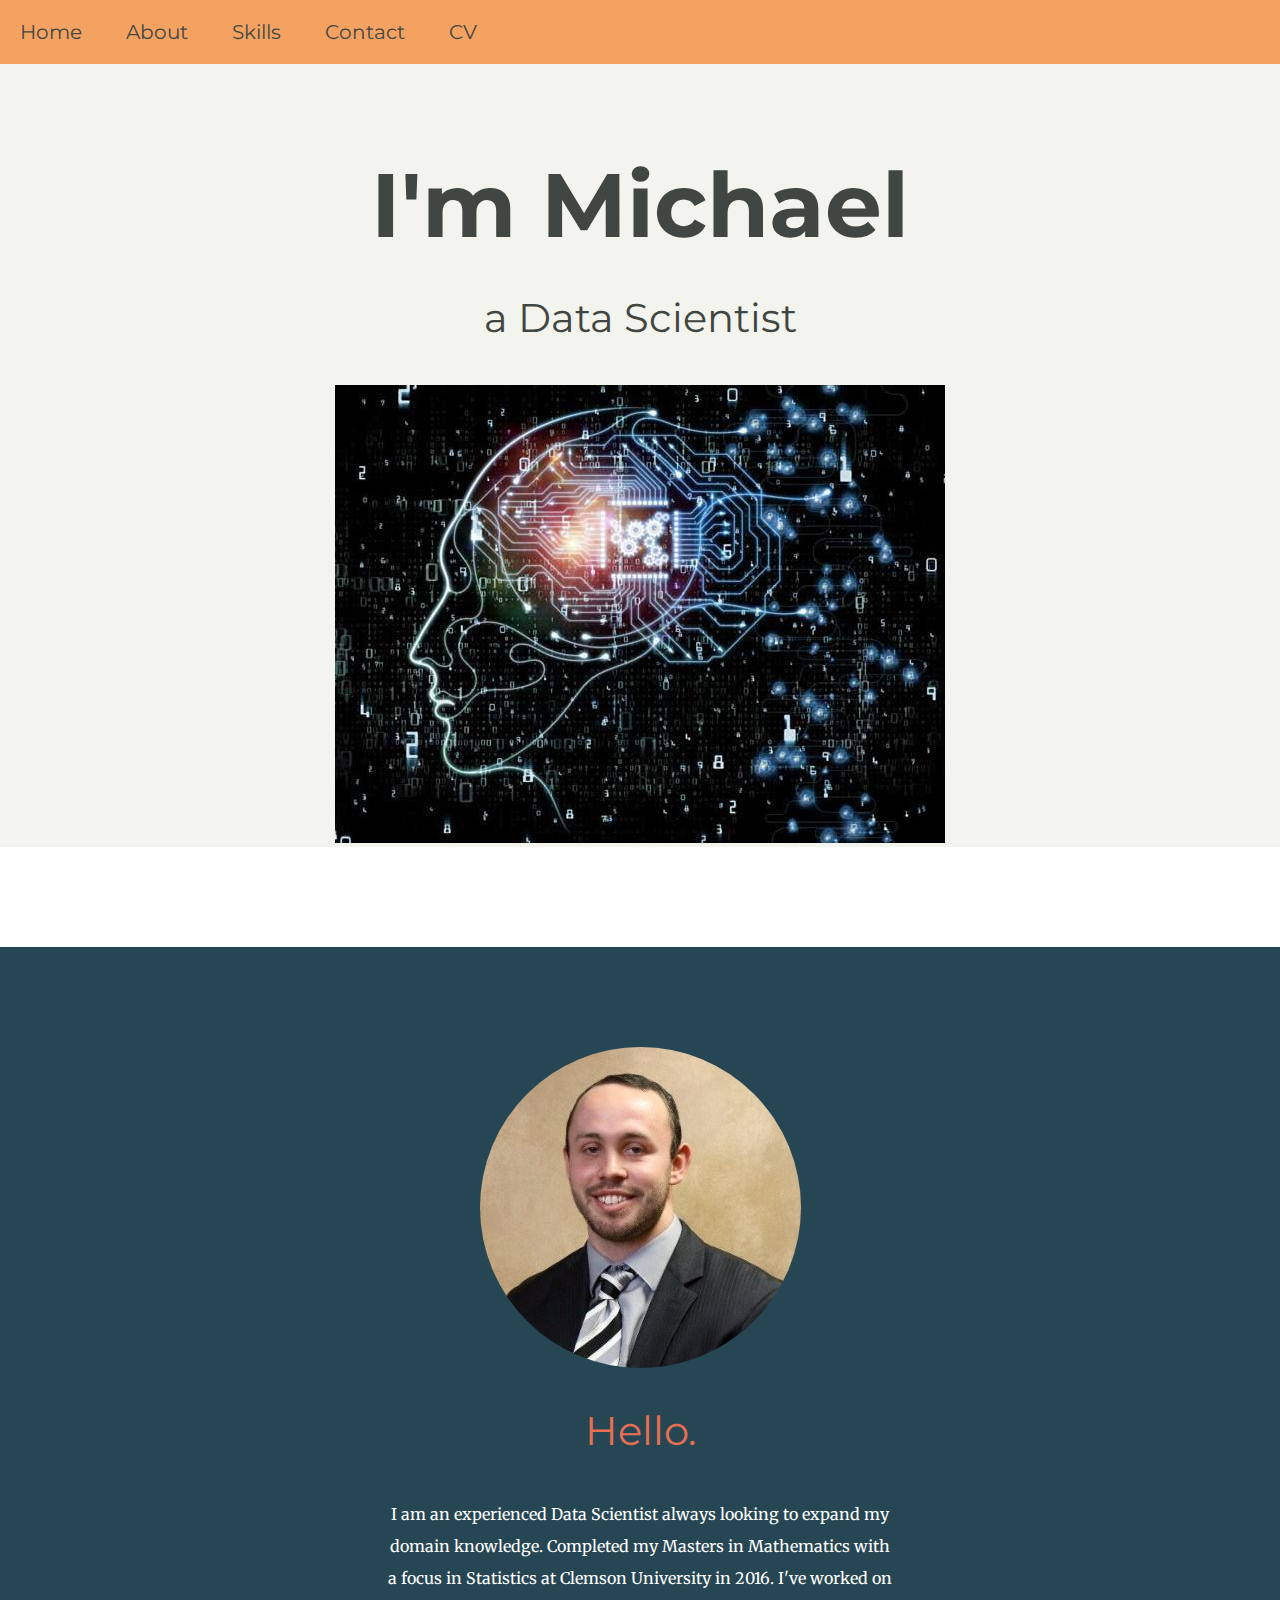
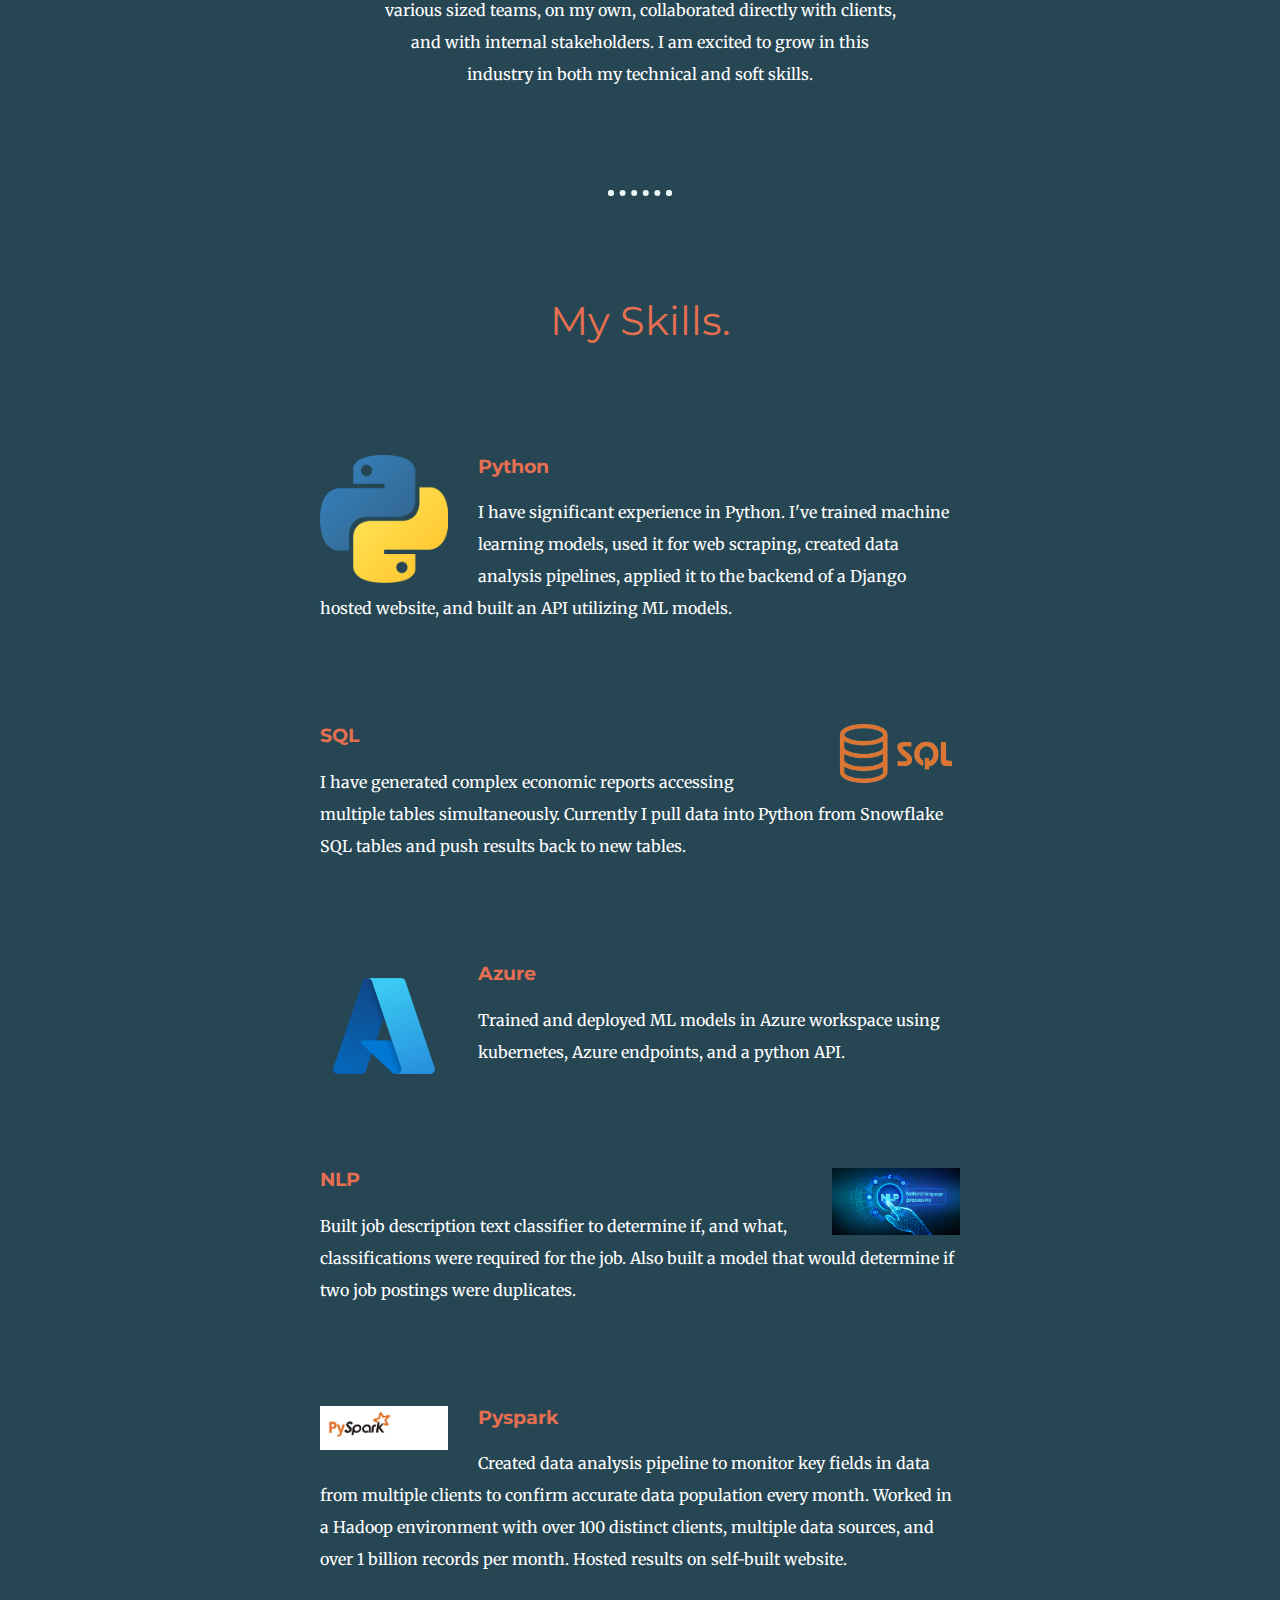
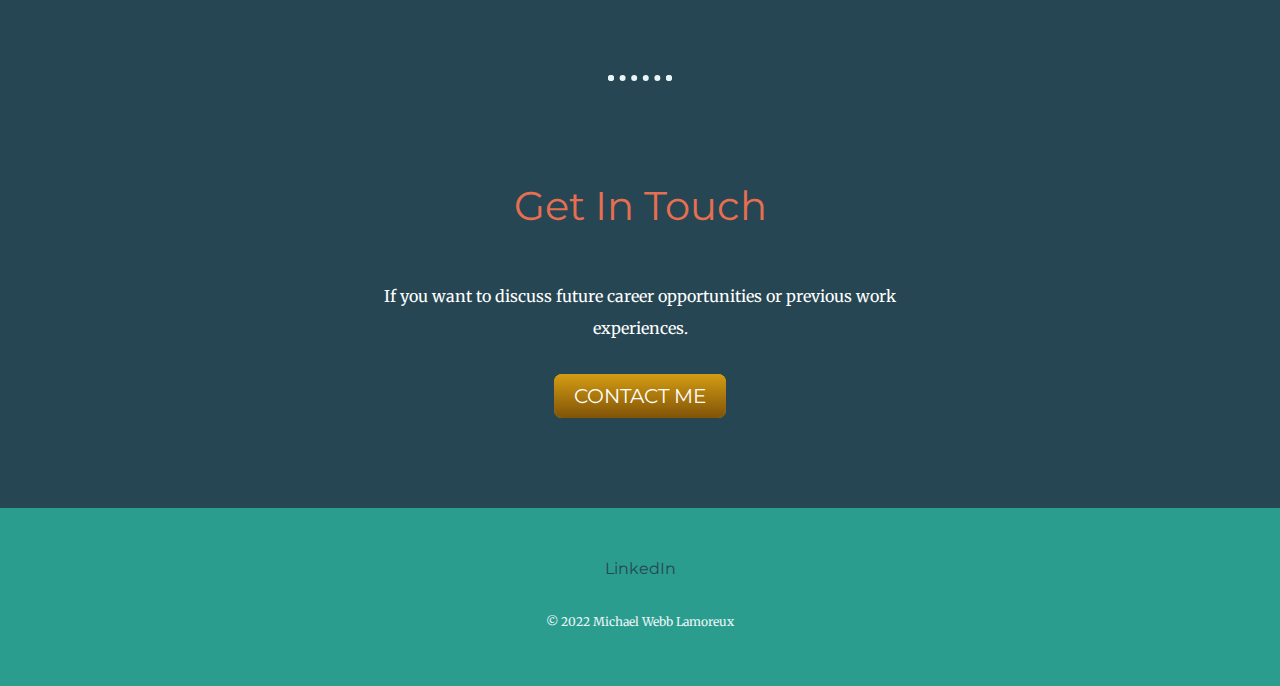
<file: index.html>
<!DOCTYPE html>
<html lang="en" dir="ltr">
  <head>
    <meta charset="utf-8">
    <title>Michael Lamoreux</title>
    <link rel="stylesheet" href="css/styles.css">
    <link rel="icon" href="favicon.ico">
    <link rel="preconnect" href="https://fonts.googleapis.com"><link rel="preconnect" href="https://fonts.gstatic.com" crossorigin><link href="https://fonts.googleapis.com/css2?family=Merriweather&family=Montserrat&family=Sacramento&display=swap" rel="stylesheet">
  </head>
  <body>
    <div class="topnav">
      <a class="active" href="#top-container">Home</a>
      <a href="#profile">About</a>
      <a href="#skills">Skills</a>
      <a href="#contact-me">Contact</a>
      <a href="images/Michael_Lamoreux_Resume.pdf" target="_blank">CV</a>
    </div>
    <div class="top-container" id="top-container">
      <h1>I'm Michael</h1>
      <h2>a Data Scientist</h2>
      <img src="images/ds.jpg" alt="mountain-img">
    </div>
    <div class="middle-container" id="profile">
      <div class="profile">
        <img src="images/mike.jpg" alt="profile-img">
        <h2>Hello.</h2>
        <p class="intro">I am an experienced Data Scientist always looking to expand my domain knowledge. Completed my Masters in Mathematics with a
        focus in Statistics at Clemson University in 2016. I've worked on various sized teams, on my own, collaborated directly with clients, and with
      internal stakeholders. I am excited to grow in this industry in both my technical and soft skills.</p>
      </div>
      <hr>
      <div class="skills" id="skills">
        <h2>My Skills.</h2>
        <div class="skill-row">
          <img class="python" src="images/python.png" alt="python-img">
          <h3 class="python-head">Python</h3>
          <p class="python-desc">I have significant experience in Python. I've trained machine learning models, used it for web scraping, created data analysis pipelines,
            applied it to the backend of a Django hosted website, and built an API utilizing ML models.</p>
        </div>
        <div class="skill-row">
          <img class="sql" src="images/sql.png" alt="sql-img">
          <h3 class="sql-head">SQL</h3>
          <p class="sql-desc">I have generated complex economic reports accessing multiple tables simultaneously. Currently I pull data into Python from Snowflake SQL tables
            and push results back to new tables.</p>
        </div>
        <div class="skill-row">
          <img class="azure" src="images/azure.png" alt="azure-img">
          <h3 class="azure-head">Azure</h3>
          <p class="azure-desc">Trained and deployed ML models in Azure workspace using kubernetes, Azure endpoints, and a python API.</p>
        </div>
        <div class="skill-row">
          <img class="nlp" src="images/nlp.png" alt="nlp-img">
          <h3 class="nlp-head">NLP</h3>
          <p class="nlp-desc">Built job description text classifier to determine if, and what, classifications were required for the job. Also built a model
          that would determine if two job postings were duplicates.</p>
        </div>
        <div class="skill-row">
          <img class="spark" src="images/pyspark.jpeg" alt="spark-img">
          <h3 class="spark-head">Pyspark</h3>
          <p class="spark-desc">Created data analysis pipeline to monitor key fields in data from multiple clients to confirm accurate data population every month.
          Worked in a Hadoop environment with over 100 distinct clients, multiple data sources, and over 1 billion records per month. Hosted results on self-built website.</p>
        </div>
      </div>
      <hr>
      <div class="contact-me" id="contact-me">
        <h2>Get In Touch</h2>
        <p class="contact-message">If you want to discuss future career opportunities or previous work experiences.</p>
        <a class="btn" href="mailto:mlamoreu10@gmail.com">CONTACT ME</a>
      </div>
    </div>


    <div class="bottom-container">
      <a class="footer-link" href="https://www.linkedin.com/in/michael-lamoreux-91550960/" target="_blank">LinkedIn</a>
      <p class="copyright">© 2022 Michael Webb Lamoreux</p>
    </div>


    </div>
  </body>
</html>
</file>
<file: css/styles.css>
body {
  color: #ffffff;
  margin: 0;
  text-align: center;
  font-family: 'Merriweather', serif;
}

h1 {
  font-size: 5.625rem;
  margin: 50px auto 0 auto;
  font-family: 'Montserrat', sans-serif;
  color: #424642;
}

h2 {
  font-size: 2.5rem;
  font-family: 'Montserrat', sans-serif;
  color: #E76F51;
  font-weight: normal;
  padding-bottom: 10px;
}

.top-container h2 {
  color: #424642;
}

h3 {
  font-family: 'Montserrat', sans-serif;
  color: #E76F51;
}

a {
  color: #264653;
  font-family: 'Montserrat', sans-serif;
  margin: 10px 20px;
  text-decoration: none;
}

a:hover {
  color: #EAF6F6;
}

p {
  line-height: 2;
}

hr {
  border: dotted #EAF6F6 6px;
  border-bottom: none;
  width: 4%;
  margin: 100px auto;
}

.topnav {
  position: fixed;
  width: 100%;
  padding: 20px 0;
  z-index: 1;
  background: #F4A261;
  text-align: left;
}

.topnav a {
  color: #424642;
  font-size: 1.25rem;
}

.top-container {
  background-color: #F3F4ED;
  position: relative;
  padding-top: 100px;
}

.middle-container {
  background-color: #264653;
  margin: 100px 0 0 0;
  padding: 100px 0;
}

.bottom-container {
  background-color: #2A9D8F;
  padding: 50px 0 20px;
}

.skill-row {
  width: 50%;
  margin: 100px auto;
  text-align: left;
}

.intro {
  width: 40%;
  margin: auto;
}

.top-cloud {
  position: absolute;
  right: 300px;
  top: 40px;
}

.bottom-cloud {
  position: absolute;
  left: 250px;
  bottom: 300px;
}

.contact-message {
  width: 40%;
  margin: 40px auto;
}

.copyright {
  color: #EAF6F6;
  font-size: 0.75rem;
  padding: 20px 0;
}

.btn {
  background: #d49d13;
  background-image: -webkit-linear-gradient(top, #d49d13, #805307);
  background-image: -moz-linear-gradient(top, #d49d13, #805307);
  background-image: -ms-linear-gradient(top, #d49d13, #805307);
  background-image: -o-linear-gradient(top, #d49d13, #805307);
  background-image: linear-gradient(to bottom, #d49d13, #805307);
  -webkit-border-radius: 8;
  -moz-border-radius: 8;
  border-radius: 8px;
  font-family: 'Montserrat', sans-serif;
  color: #ffffff;
  font-size: 20px;
  padding: 10px 20px 10px 20px;
  text-decoration: none;
}

.btn:hover {
  background: #b36d04;
  background-image: -webkit-linear-gradient(top, #b36d04, #a66d10);
  background-image: -moz-linear-gradient(top, #b36d04, #a66d10);
  background-image: -ms-linear-gradient(top, #b36d04, #a66d10);
  background-image: -o-linear-gradient(top, #b36d04, #a66d10);
  background-image: linear-gradient(to bottom, #b36d04, #a66d10);
  text-decoration: none;
}

.profile img {
  border-radius: 50%;
}

.python {
  width: 20%;
  height: 20%;
  float: left;
  margin-right: 30px;
}

.sql {
  height: 20%;
  width: 20%;
  float: right;
  margin-left: 30px;
}

.azure {
  width: 20%;
  height: 20%;
  float: left;
  margin-right: 30px;
}

.nlp {
  height: 20%;
  width: 20%;
  float: right;
  margin-left: 30px;
}

.spark {
  width: 20%;
  height: 20%;
  float: left;
  margin-right: 30px;
}
</file>
